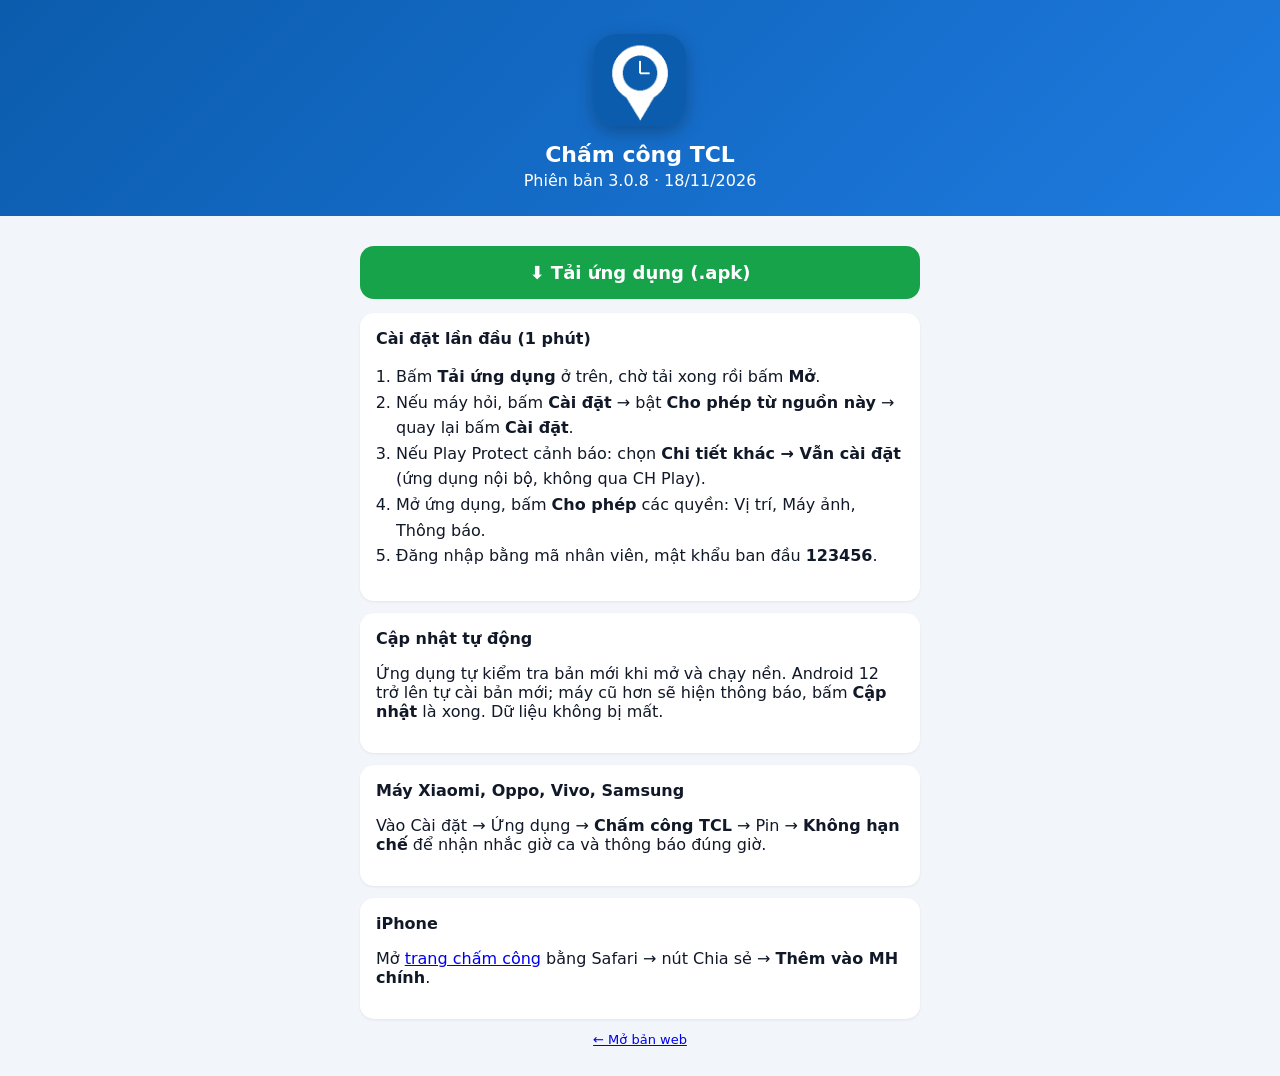
<file: download/index.html>
<!DOCTYPE html>
<html lang="vi">
<head>
<meta charset="utf-8"><meta name="viewport" content="width=device-width,initial-scale=1">
<title>Tải ứng dụng Chấm công TCL</title>
<link rel="icon" href="../icons/icon-192.png">
<style>
body{margin:0;font-family:system-ui,-apple-system,Segoe UI,Roboto,Arial,sans-serif;background:#f2f5f9;color:#111827}
.top{background:linear-gradient(135deg,#0b5cad,#1e7be0);color:#fff;text-align:center;padding:34px 18px 26px}
.top img{width:92px;border-radius:22px;box-shadow:0 6px 18px #0004}.top h1{margin:12px 0 4px;font-size:22px}
main{max-width:560px;margin:auto;padding:16px}
.btn{display:block;text-align:center;background:#16a34a;color:#fff;text-decoration:none;font-weight:700;font-size:18px;padding:16px;border-radius:14px;margin:14px 0}
.card{background:#fff;border-radius:14px;padding:16px;margin-bottom:12px;box-shadow:0 1px 3px #0001}
ol{padding-left:20px;line-height:1.6}.muted{color:#6b7280;font-size:13px}
</style>
</head>
<body>
<div class="top"><img src="../icons/icon-192.png" alt=""><h1>Chấm công TCL</h1><div id="ver">Ứng dụng Android</div></div>
<main>
  <a class="btn" id="dl" href="ChamCong.apk" download>⬇ Tải ứng dụng (.apk)</a>
  <div class="card"><b>Cài đặt lần đầu (1 phút)</b>
    <ol>
      <li>Bấm <b>Tải ứng dụng</b> ở trên, chờ tải xong rồi bấm <b>Mở</b>.</li>
      <li>Nếu máy hỏi, bấm <b>Cài đặt</b> → bật <b>Cho phép từ nguồn này</b> → quay lại bấm <b>Cài đặt</b>.</li>
      <li>Nếu Play Protect cảnh báo: chọn <b>Chi tiết khác → Vẫn cài đặt</b> (ứng dụng nội bộ, không qua CH Play).</li>
      <li>Mở ứng dụng, bấm <b>Cho phép</b> các quyền: Vị trí, Máy ảnh, Thông báo.</li>
      <li>Đăng nhập bằng mã nhân viên, mật khẩu ban đầu <b>123456</b>.</li>
    </ol>
  </div>
  <div class="card"><b>Cập nhật tự động</b><p>Ứng dụng tự kiểm tra bản mới khi mở và chạy nền. Android 12 trở lên tự cài bản mới; máy cũ hơn sẽ hiện thông báo, bấm <b>Cập nhật</b> là xong. Dữ liệu không bị mất.</p></div>
  <div class="card"><b>Máy Xiaomi, Oppo, Vivo, Samsung</b><p>Vào Cài đặt → Ứng dụng → <b>Chấm công TCL</b> → Pin → <b>Không hạn chế</b> để nhận nhắc giờ ca và thông báo đúng giờ.</p></div>
  <div class="card"><b>iPhone</b><p>Mở <a href="../">trang chấm công</a> bằng Safari → nút Chia sẻ → <b>Thêm vào MH chính</b>.</p></div>
  <p class="muted" style="text-align:center"><a href="../">← Mở bản web</a></p>
</main>
<script>
fetch('../app-version.json?t=' + Date.now()).then(r => r.json()).then(j => {
  document.getElementById('ver').textContent = 'Phiên bản ' + j.versionName + (j.date ? ' · ' + j.date : '');
}).catch(() => {});
</script>
</body>
</html>
</file>
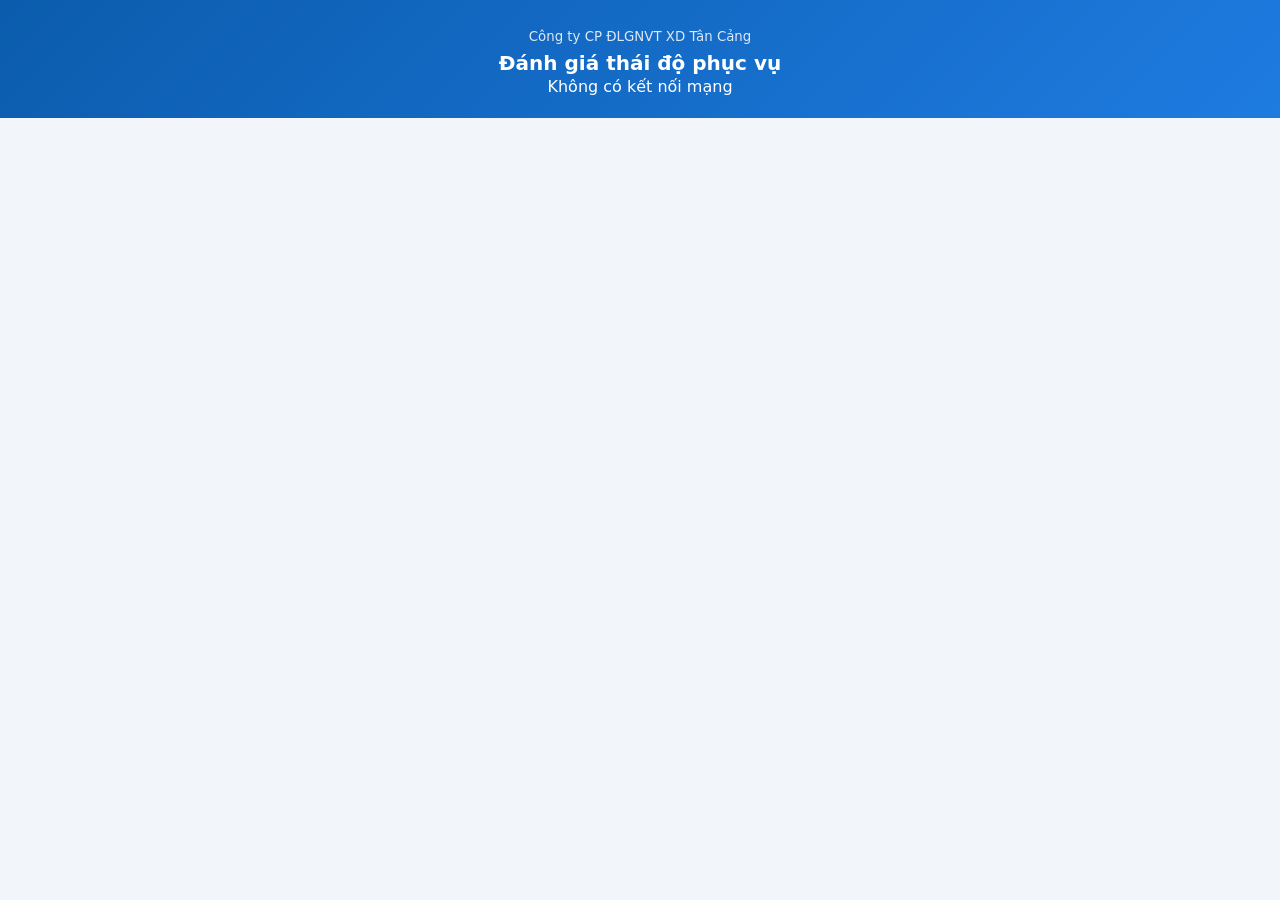
<file: rate.html>
<!DOCTYPE html>
<html lang="vi">
<head>
<meta charset="utf-8"><meta name="viewport" content="width=device-width,initial-scale=1">
<title>Đánh giá nhân viên</title>
<link rel="icon" href="icons/icon-192.png">
<style>
body{margin:0;font-family:system-ui,-apple-system,Segoe UI,Roboto,Arial,sans-serif;background:#f2f5f9;color:#111827}
.top{background:linear-gradient(135deg,#0b5cad,#1e7be0);color:#fff;text-align:center;padding:26px 16px 22px}
.top h1{margin:6px 0 2px;font-size:20px}.top small{opacity:.85}
main{max-width:520px;margin:auto;padding:14px}.card{background:#fff;border-radius:14px;padding:16px;margin-bottom:12px;box-shadow:0 1px 3px #0001}
.lv{display:grid;grid-template-columns:1fr 1fr;gap:10px}.lv button{border:2px solid #e5e7eb;background:#fff;border-radius:14px;padding:16px 6px;font-size:16px;font-weight:600;cursor:pointer}
.lv button span{display:block;font-size:34px}.lv button.on{border-color:#0b5cad;background:#e8f1fc}
textarea,input{width:100%;box-sizing:border-box;padding:11px;border:1px solid #d1d5db;border-radius:10px;font-size:15px;margin-top:6px;font-family:inherit}
.go{width:100%;margin-top:12px;padding:14px;border:0;border-radius:12px;background:#16a34a;color:#fff;font-size:17px;font-weight:700}
.go:disabled{opacity:.5}.msg{padding:10px;border-radius:10px;margin-top:10px}.ok{background:#dcfce7;color:#14532d}.er{background:#fee2e2;color:#7f1d1d}
.muted{color:#6b7280;font-size:13px}
</style>
</head>
<body>
<div class="top"><small id="co">Công ty CP ĐLGNVT XD Tân Cảng</small><h1>Đánh giá thái độ phục vụ</h1><div id="who">Đang tải…</div></div>
<main id="m">
  <div class="card"><b>Quý khách đánh giá nhân viên phục vụ:</b>
    <div class="lv" style="margin-top:12px">
      <button data-l="XS"><span>🌟</span>Xuất sắc</button><button data-l="TOT"><span>👍</span>Tốt</button>
      <button data-l="BT"><span>🙂</span>Bình thường</button><button data-l="KEM"><span>👎</span>Kém</button>
    </div>
    <textarea id="cm" rows="3" placeholder="Góp ý thêm (không bắt buộc)"></textarea>
    <input id="cu" placeholder="Tên quý khách / đơn vị (không bắt buộc)">
    <button class="go" id="go" disabled>Gửi đánh giá</button><div id="msg"></div>
    <p class="muted">Đánh giá được gửi trực tiếp tới bộ phận quản lý để nâng cao chất lượng phục vụ. Xin cảm ơn quý khách!</p>
  </div>
</main>
<script src="config.js"></script>
<script>
const API = window.API_URL, e = new URLSearchParams(location.search).get('e') || '';
let lv = '', dev = '';
try { dev = localStorage.getItem('rate_dev') || ('R' + Date.now().toString(36) + Math.random().toString(36).slice(2, 8)); localStorage.setItem('rate_dev', dev); } catch (x) { dev = 'R' + Math.random().toString(36).slice(2); }
const call = p => fetch(API, { method: 'POST', body: JSON.stringify(p) }).then(r => r.json()).catch(() => ({ ok: false, error: 'Không có kết nối mạng' }));
const esc = s => String(s ?? '').replace(/[&<>"']/g, c => ({ '&': '&amp;', '<': '&lt;', '>': '&gt;', '"': '&quot;', "'": '&#39;' }[c]));
call({ action: 'rateInfo', e }).then(r => {
  if (!r.ok) { document.getElementById('who').textContent = r.error || 'Không tìm thấy nhân viên'; document.getElementById('m').innerHTML = ''; return; }
  document.getElementById('co').textContent = r.company;
  document.getElementById('who').innerHTML = '<b>' + esc(r.name) + '</b>' + (r.title ? ' · ' + esc(r.title) : '') + (r.dept ? ' · ' + esc(r.dept) : '');
});
document.querySelectorAll('[data-l]').forEach(b => b.onclick = () => { lv = b.dataset.l; document.querySelectorAll('[data-l]').forEach(x => x.classList.toggle('on', x === b)); document.getElementById('go').disabled = false; });
document.getElementById('go').onclick = async () => {
  const g = document.getElementById('go'); g.disabled = true; g.textContent = 'Đang gửi…';
  const r = await call({ action: 'rate', e, level: lv, comment: document.getElementById('cm').value, customer: document.getElementById('cu').value, deviceId: dev });
  if (r.ok) document.getElementById('m').innerHTML = '<div class="card" style="text-align:center"><div style="font-size:54px">🙏</div><h2>Cảm ơn quý khách!</h2><p>Đánh giá đã được ghi nhận.</p></div>';
  else { document.getElementById('msg').innerHTML = '<div class="msg er">' + esc(r.error) + '</div>'; g.disabled = false; g.textContent = 'Gửi đánh giá'; }
};
</script>
</body>
</html>
</file>
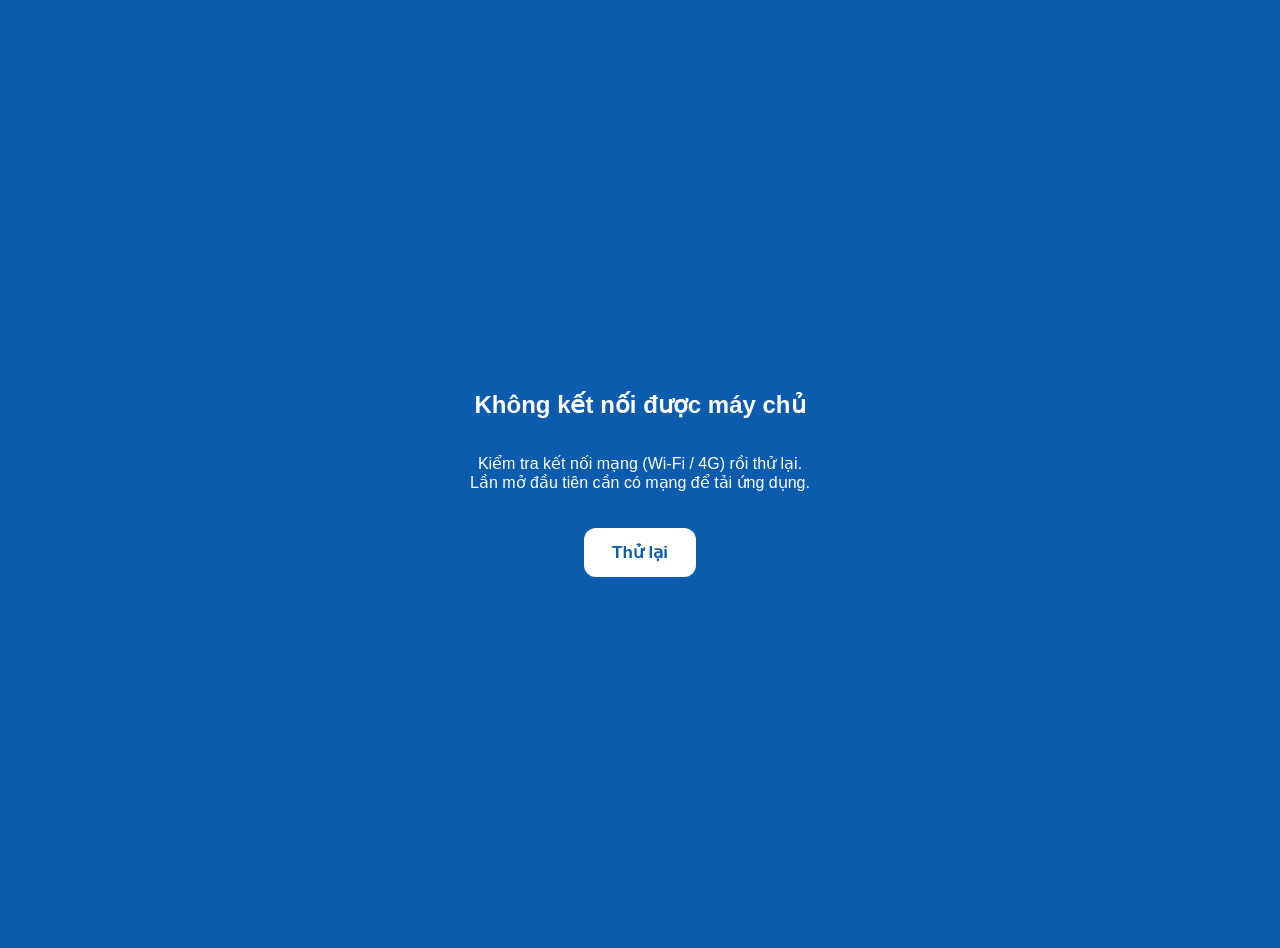
<file: android/app/src/main/assets/offline.html>
<!DOCTYPE html><html lang="vi"><head><meta charset="utf-8"><meta name="viewport" content="width=device-width,initial-scale=1">
<style>body{font-family:sans-serif;background:#0b5cad;color:#fff;display:flex;flex-direction:column;align-items:center;justify-content:center;height:100vh;margin:0;text-align:center;padding:24px}
button{margin-top:20px;padding:14px 28px;border:0;border-radius:12px;font-size:17px;font-weight:600;color:#0b5cad;background:#fff}</style></head>
<body><h2>Không kết nối được máy chủ</h2><p>Kiểm tra kết nối mạng (Wi-Fi / 4G) rồi thử lại.<br>Lần mở đầu tiên cần có mạng để tải ứng dụng.</p>
<button onclick="Native.reload()">Thử lại</button></body></html>
</file>
